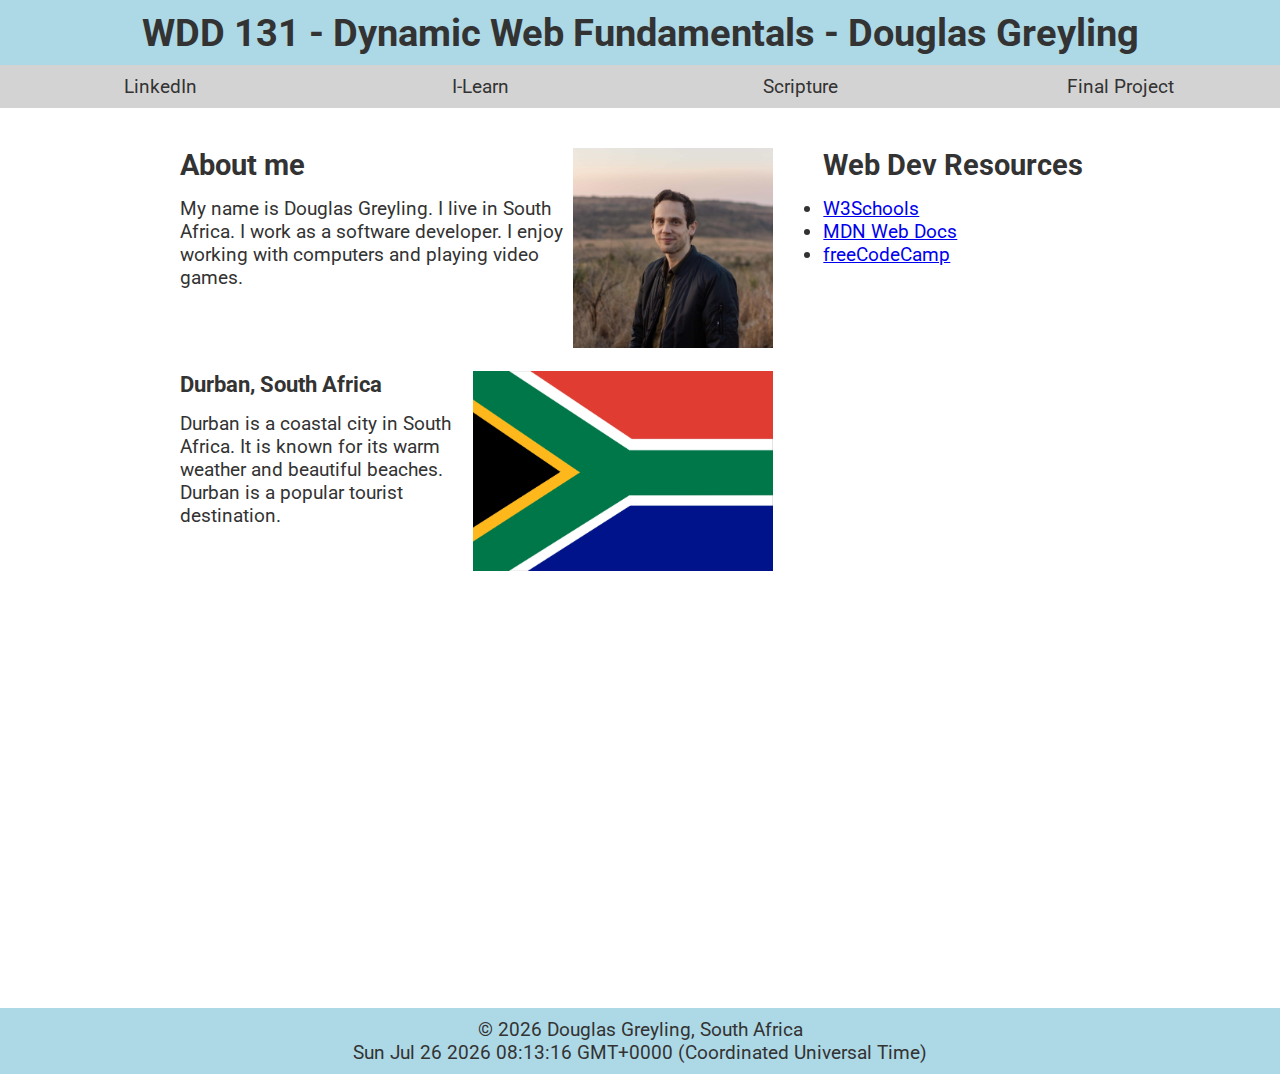
<file: index.html>
<!DOCTYPE html>
<html lang="en-US">
  <head>
    <meta charset="utf-8">
    <meta name="viewport" content="width=device-width, initial-scale=1.0">
    <title>WDD 131 - Dynamic Web Fundamentals - Douglas Greyling</title>
    <meta name="description" content="WDD 131 - Dynamic Web Fundamentals - Douglas Greyling">
    <meta name="author" content="Douglas Greyling">
    <link rel="stylesheet" href="styles/base.css">
    <link rel="preconnect" href="https://fonts.googleapis.com">
    <link rel="preconnect" href="https://fonts.gstatic.com" crossorigin>
    <link href="https://fonts.googleapis.com/css2?family=Roboto:ital,wght@0,100;0,300;0,400;0,500;0,700;0,900;1,100;1,300;1,400;1,500;1,700;1,900&display=swap" rel="stylesheet">
    <script src="scripts/getdates.js" defer></script>
  </head>
  <body>
    <header>
      <h1 class="main-heading">WDD 131 - Dynamic Web Fundamentals - Douglas Greyling</h1>
      <nav class="navigation">
        <a href="https://www.linkedin.com/in/douglas-greyling/">LinkedIn</a>
        <a href="https://byui.instructure.com/">I-Learn</a>
        <a href="https://www.churchofjesuschrist.org/study/scriptures/bofm/ether/12?lang=eng&id=p27#p27">Scripture</a>
        <a href="#">Final Project</a>
      </nav>
    </header>
    <div class="container">
      <main>
        <section class="card">
          <div class="bio">
            <div>
              <h2 class="heading">About me</h2>
              <p>
                My name is Douglas Greyling. I live in South Africa. I work as a software developer. I enjoy working with computers and playing video games.
              </p>
            </div>
            <img class="bio-image" src="images/douglas.jpeg" alt="Douglas Greyling">
          </div>

          <br>

          <div class="location">
            <div>
              <h3 class="heading">Durban, South Africa</h3>
              <p>
                Durban is a coastal city in South Africa. It is known for its warm weather and beautiful beaches. Durban is a popular tourist destination.
              </p>
            </div>
            <img class="location-image" src="images/flag.webp" alt="South African Flag">
          </div>
        </section>
        <section class="card">
          <h2 class="heading">Web Dev Resources</h2>

          <ul>
            <li>
              <a href="https://www.w3schools.com/">W3Schools</a>
            </li>
            <li>
              <a href="https://developer.mozilla.org/en-US/">MDN Web Docs</a>
            </li>
            <li>
              <a href="https://www.freecodecamp.org/">freeCodeCamp</a>
            </li>
          </ul>
        </section>
      </main>
    </div>
    <footer>
      <p>
        &copy; <span id="currentyear"></span> Douglas Greyling, South Africa
      </p>
      <p id="lastModified"></p>
    </footer>
  </body>
</html>
</file>
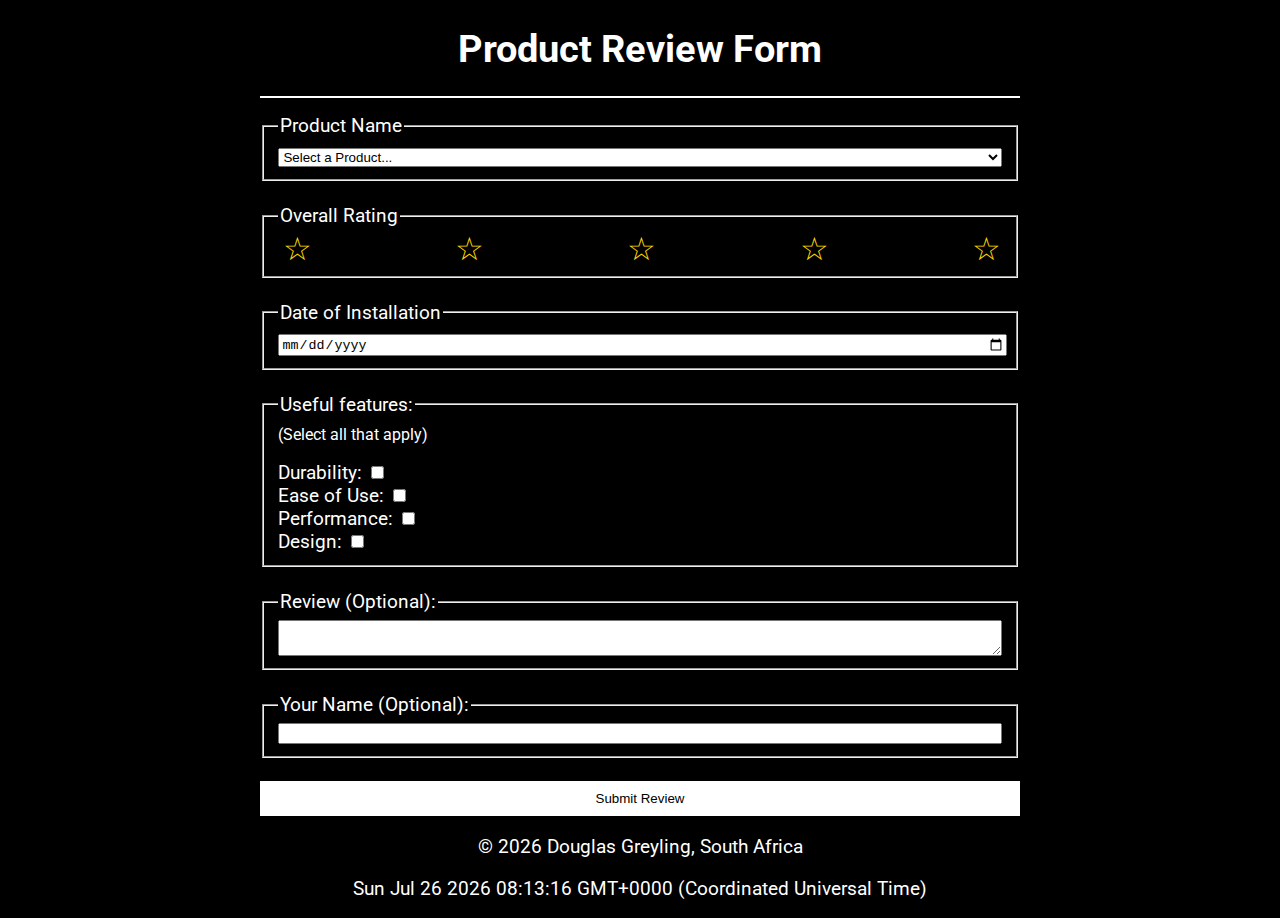
<file: form.html>
<!DOCTYPE html>
<html lang="en-US">
  <head>
    <meta charset="utf-8">
    <meta name="viewport" content="width=device-width, initial-scale=1.0">
    <title>WDD 131 - Product Review Form - Douglas Greyling</title>
    <meta name="description" content="WDD 131 - Product Review Form - Douglas Greyling">
    <meta name="author" content="Douglas Greyling">
    <link rel="stylesheet" href="styles/form.css">
    <link rel="preconnect" href="https://fonts.googleapis.com">
    <link rel="preconnect" href="https://fonts.gstatic.com" crossorigin>
    <link href="https://fonts.googleapis.com/css2?family=Roboto:ital,wght@0,100;0,300;0,400;0,500;0,700;0,900;1,100;1,300;1,400;1,500;1,700;1,900&display=swap" rel="stylesheet">
    <script src="scripts/getdates.js" defer></script>
    <script src="scripts/form.js" defer></script>
  </head>
  <body>
    <header>
      <h1 class="main-heading">Product Review Form</h1>
    </header>
    <div class="container">
      <main>
        <form id="form" method="get" action="review.html">
          <div class="field">
            <fieldset>
              <legend>Product Name</legend>
              <select id="product" name="product" required class="w-full">
                <option value="" selected disabled>Select a Product...</option>
              </select>
            </fieldset>
          </div>

          <br>

          <div class="field">
            <fieldset>
              <legend>Overall Rating</legend>
              <div class="stars">
                <input type="radio" id="fivestar" name="rating" value="5" required><label for="fivestar"></label>
                <input type="radio" id="fourstar" name="rating" value="4" required><label for="fourstar"></label>
                <input type="radio" id="threestar" name="rating" value="3" required><label for="threestar"></label>
                <input type="radio" id="twostar" name="rating" value="2" required><label for="twostar"></label>
                <input type="radio" id="onestar" name="rating" value="1" required><label for="onestar"></label>
              </div>
            </fieldset>
          </div>

          <br>

          <div class="field">
            <fieldset>
              <legend>Date of Installation</legend>
              <input type="date" id="install-date" name="install-date" required class="w-full">
            </fieldset>
          </div>

          <br>

          <div class="field">
            <fieldset class="flex flex-col">
              <legend>Useful features:</legend>
              <span class="mb-1"><small>(Select all that apply)</small></span>

              <div>
                <label for="durability">Durability:</label>
                <input type="checkbox" id="durability" name="rating" value="Durability">
              </div>

              <div>
                <label for="ease-of-use">Ease of Use:</label>
                <input type="checkbox" id="ease-of-use" name="rating" value="Ease of Use">
              </div>

              <div>
                <label for="performance">Performance:</label>
                <input type="checkbox" id="performance" name="rating" value="Performance">
              </div>

              <div>
                <label for="design">Design:</label>
                <input type="checkbox" id="design" name="rating" value="Design">
              </div>
            </fieldset>
          </div>

          <br>

          <div class="field">
            <fieldset class="flex flex-col">
              <legend>Review (Optional):</legend>
              <textarea id="review" name="review"></textarea>
            </fieldset>
          </div>

          <br>

          <div class="field">
            <fieldset class="flex flex-col">
              <legend>Your Name (Optional):</legend>
              <input type="text" id="name" name="name">
            </fieldset>
          </div>

          <br>

          <button type="submit" class="button">Submit Review</button>
        </form>
      </main>
    </div>
    <footer>
      <p>
        &copy; <span id="currentyear"></span> Douglas Greyling, South Africa
      </p>
      <p id="lastModified"></p>
    </footer>
  </body>
</html>
</file>
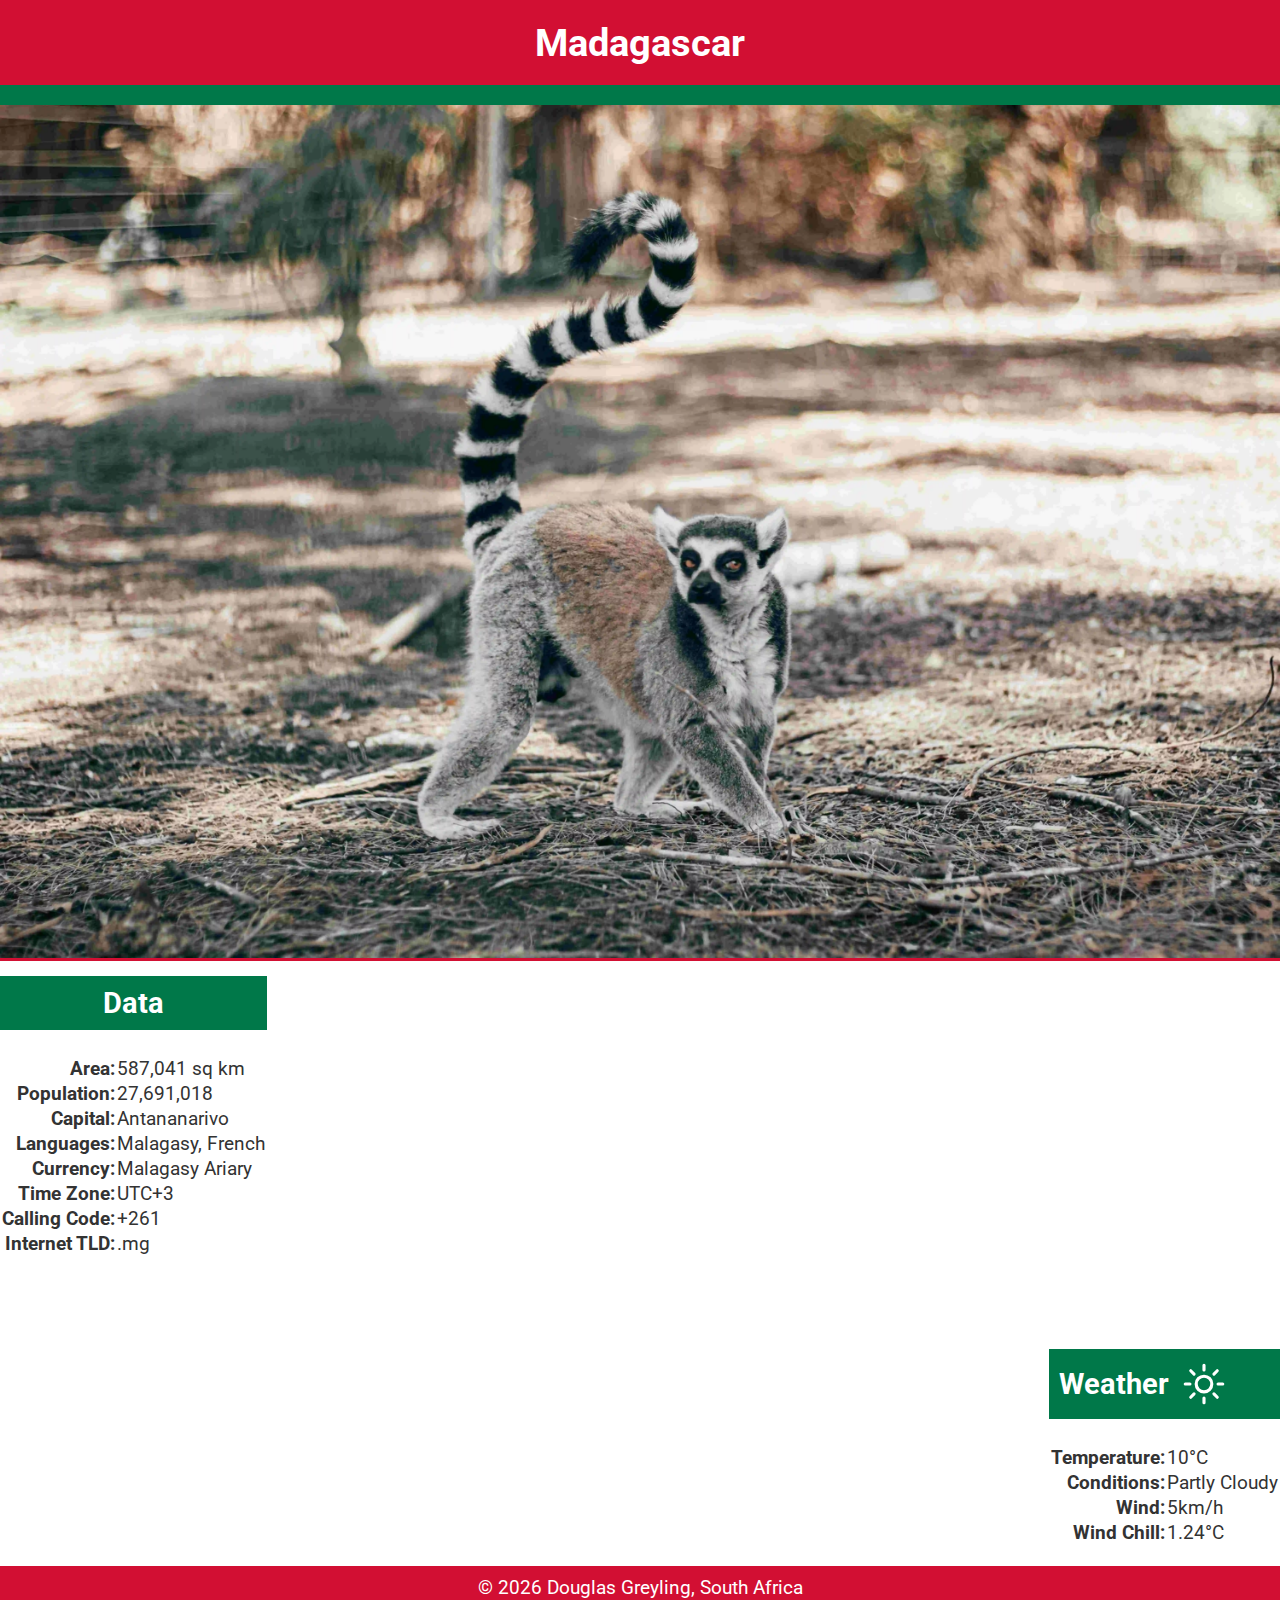
<file: place.html>
<!DOCTYPE html>
<html lang="en-US">
  <head>
    <meta charset="utf-8">
    <meta name="viewport" content="width=device-width, initial-scale=1.0">
    <title>Madagascar</title>
    <meta name="description" content="About Madagascar.">
    <meta name="author" content="Douglas Greyling">
    <link rel="preconnect" href="https://fonts.googleapis.com">
    <link rel="preconnect" href="https://fonts.gstatic.com" crossorigin>
    <link href="https://fonts.googleapis.com/css2?family=Roboto:ital,wght@0,100;0,300;0,400;0,500;0,700;0,900;1,100;1,300;1,400;1,500;1,700;1,900&display=swap" rel="stylesheet">
    <link rel="stylesheet" href="styles/place.css">
    <script src="scripts/place.js" defer></script>
    <script src="scripts/getdates.js" defer></script>
  </head>
  <body>
    <header>
      <h1 id="heading">Madagascar</h1>
    </header>
    <div class="container">
      <main>
        <picture>
          <source srcset="images/mobile-lemur.webp" media="(max-width: 767px)">
          <source srcset="images/desktop-lemur.webp" media="(min-width: 768px)">

          <img id="image" src="images/hero-small.webp" alt="Lemur">
        </picture>

        <div id="data">
          <section>
            <h2>Data</h2>

            <table>
              <tr>
                <th>Area:</th>
                <td>587,041 sq km</td>
              </tr>
              <tr>
                <th>Population:</th>
                <td>27,691,018</td>
              </tr>
              <tr>
                <th>Capital:</th>
                <td>Antananarivo</td>
              </tr>
              <tr>
                <th>Languages:</th>
                <td>Malagasy, French</td>
              </tr>
              <tr>
                <th>Currency:</th>
                <td>Malagasy Ariary</td>
              </tr>
              <tr>
                <th>Time Zone:</th>
                <td>UTC+3</td>
              </tr>
              <tr>
                <th>Calling Code:</th>
                <td>+261</td>
              </tr>
              <tr>
                <th>Internet TLD:</th>
                <td>.mg</td>
              </tr>
            </table>
          </section>
          <section>
            <h2 id="weather">Weather</h2>

            <table>
              <tr>
                <th>Temperature:</th>
                <td id="temperature">10</td>
              </tr>
              <tr>
                <th>Conditions:</th>
                <td>Partly Cloudy</td>
              </tr>
              <tr>
                <th>Wind:</th>
                <td id="wind">5</td>
              </tr>
              <tr>
                <th>Wind Chill:</th>
                <td id="windChill"></td>
              </tr>
            </table>
          </section>
        </div>
      </main>
    </div>
    <footer>
      <p>
        &copy; <span id="currentyear"></span> Douglas Greyling, South Africa
      </p>
      <p id="lastModified"></p>
    </footer>
  </body>
</html>
</file>
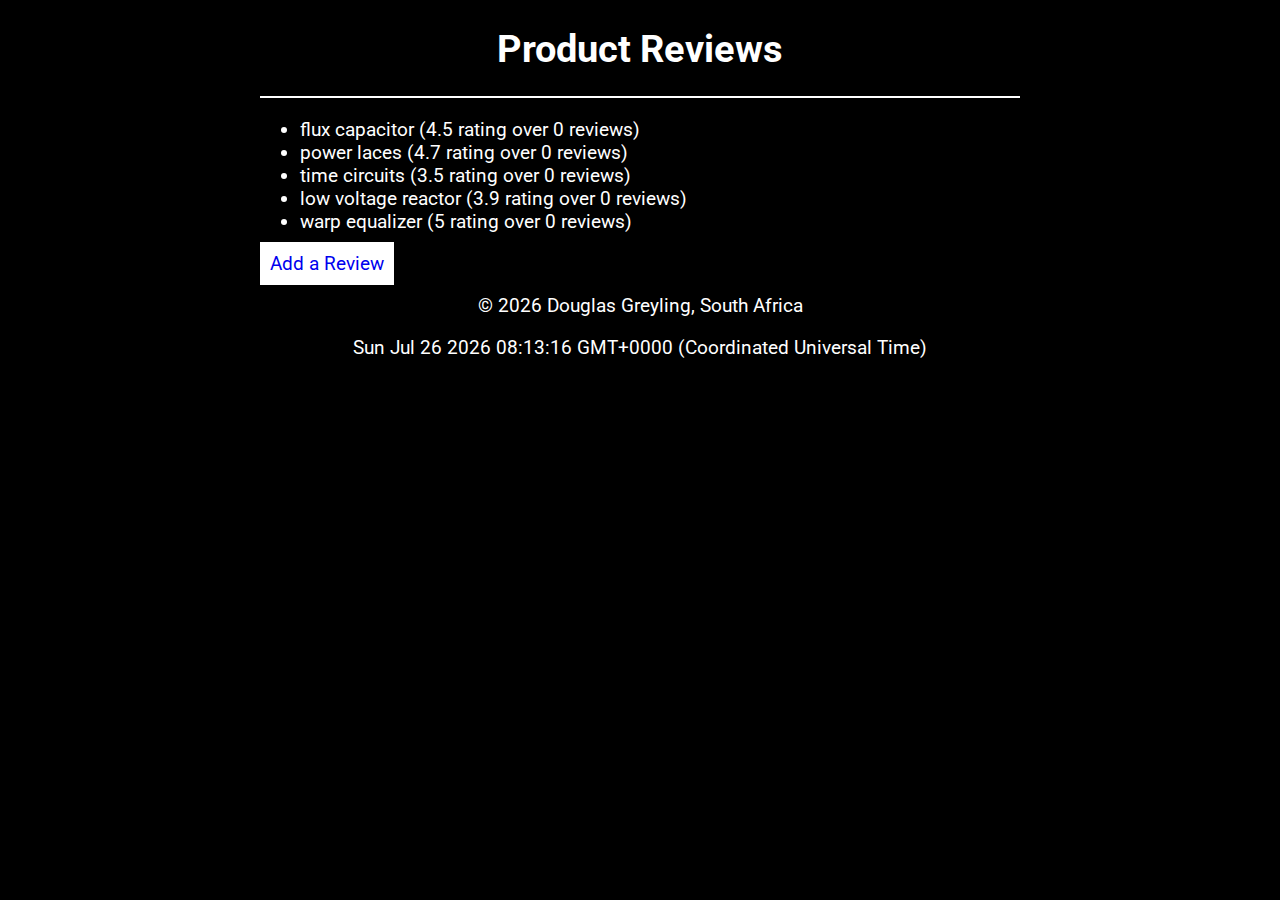
<file: review.html>
<!DOCTYPE html>
<html lang="en-US">
  <head>
    <meta charset="utf-8">
    <meta name="viewport" content="width=device-width, initial-scale=1.0">
    <title>WDD 131 - Product Reviews - Douglas Greyling</title>
    <meta name="description" content="WDD 131 - Product Reviews - Douglas Greyling">
    <meta name="author" content="Douglas Greyling">
    <link rel="stylesheet" href="styles/form.css">
    <link rel="preconnect" href="https://fonts.googleapis.com">
    <link rel="preconnect" href="https://fonts.gstatic.com" crossorigin>
    <link href="https://fonts.googleapis.com/css2?family=Roboto:ital,wght@0,100;0,300;0,400;0,500;0,700;0,900;1,100;1,300;1,400;1,500;1,700;1,900&display=swap" rel="stylesheet">
    <script src="scripts/getdates.js" defer></script>
    <script src="scripts/review.js" defer></script>
  </head>
  <body>
    <header>
      <h1 class="main-heading">Product Reviews</h1>
    </header>
    <div class="container">
      <main>
        <ul id="products"></ul>
        <a href="form.html" class="button no-decoration">Add a Review</a>
      </main>
    </div>
    <footer>
      <p>
        &copy; <span id="currentyear"></span> Douglas Greyling, South Africa
      </p>
      <p id="lastModified"></p>
    </footer>
  </body>
</html>
</file>
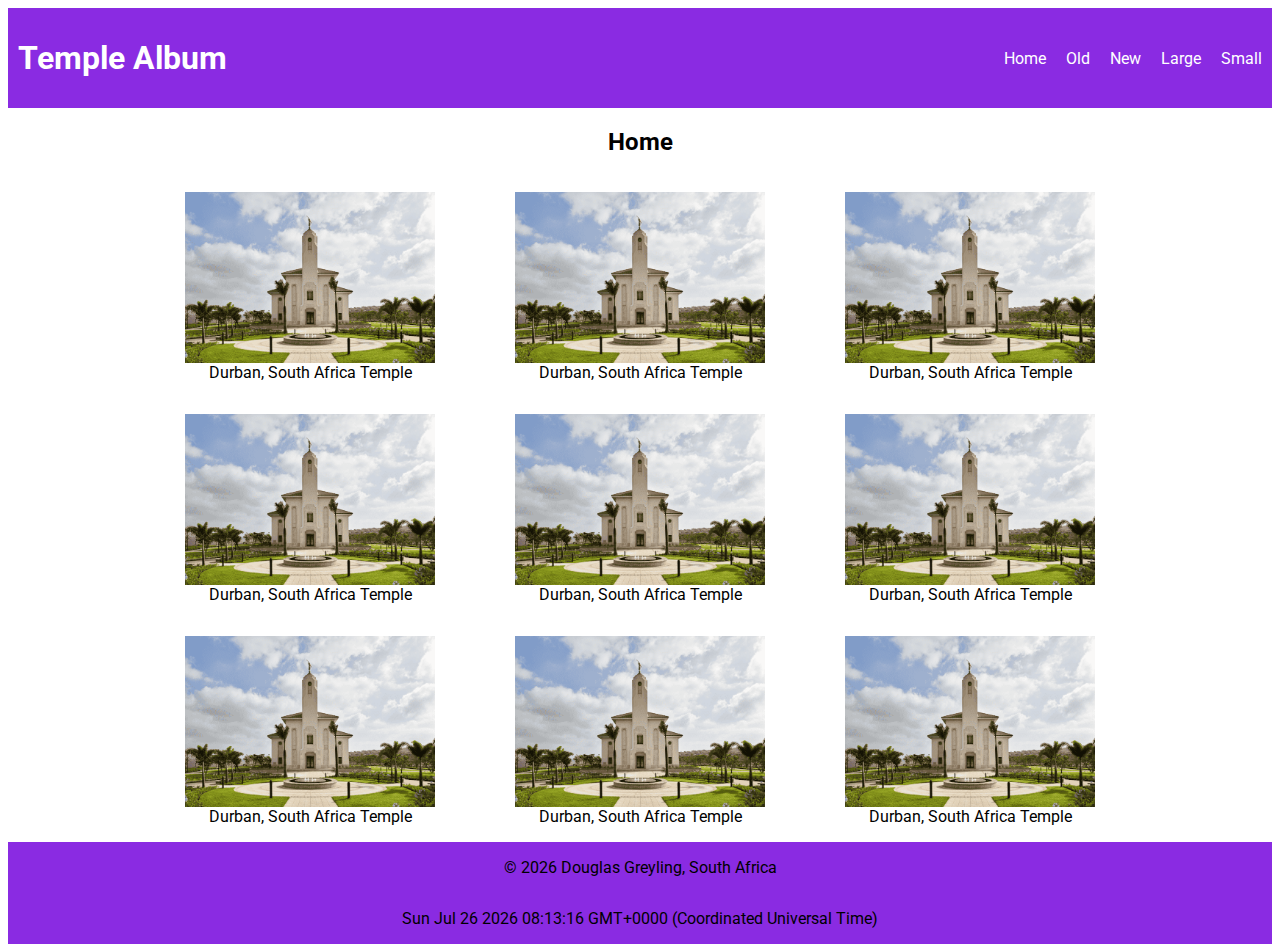
<file: temples.html>
<!DOCTYPE html>
<html lang="en-US">
  <head>
    <meta charset="utf-8">
    <meta name="viewport" content="width=device-width, initial-scale=1.0">
    <title>Temple Album</title>
    <meta name="description" content="Album of LDS temples.">
    <meta name="author" content="Douglas Greyling">
    <link rel="preconnect" href="https://fonts.googleapis.com">
    <link rel="preconnect" href="https://fonts.gstatic.com" crossorigin>
    <link href="https://fonts.googleapis.com/css2?family=Roboto:ital,wght@0,100;0,300;0,400;0,500;0,700;0,900;1,100;1,300;1,400;1,500;1,700;1,900&display=swap" rel="stylesheet">
    <link rel="stylesheet" href="styles/temples.css">
    <link rel="stylesheet" href="styles/temples-large.css">
    <script src="scripts/getdates.js" defer></script>
    <script src="scripts/temples.js" defer></script>
  </head>
  <body>
    <header>
      <h1 id="heading">Temple Album</h1>
      <nav>
        <button id="hamburger">&#9776;</button>
        <div class="menu">
          <a href="/temples.html">Home</a>
          <a href="#">Old</a>
          <a href="#">New</a>
          <a href="#">Large</a>
          <a href="#">Small</a>
        </div>
      </nav>
    </header>
    <div class="container">
      <main>
        <h2>Home</h2>
        <div class="temples">
          <figure>
            <img src="images/temple.png" alt="Durban, South Africa Temple">
            <figcaption>Durban, South Africa Temple</figcaption>
          </figure>
          <figure>
            <img src="images/temple.png" alt="Durban, South Africa Temple">
            <figcaption>Durban, South Africa Temple</figcaption>
          </figure>
          <figure>
            <img src="images/temple.png" alt="Durban, South Africa Temple">
            <figcaption>Durban, South Africa Temple</figcaption>
          </figure>
          <figure>
            <img src="images/temple.png" alt="Durban, South Africa Temple">
            <figcaption>Durban, South Africa Temple</figcaption>
          </figure>
          <figure>
            <img src="images/temple.png" alt="Durban, South Africa Temple">
            <figcaption>Durban, South Africa Temple</figcaption>
          </figure>
          <figure>
            <img src="images/temple.png" alt="Durban, South Africa Temple">
            <figcaption>Durban, South Africa Temple</figcaption>
          </figure>
          <figure>
            <img src="images/temple.png" alt="Durban, South Africa Temple">
            <figcaption>Durban, South Africa Temple</figcaption>
          </figure>
          <figure>
            <img src="images/temple.png" alt="Durban, South Africa Temple">
            <figcaption>Durban, South Africa Temple</figcaption>
          </figure>
          <figure>
            <img src="images/temple.png" alt="Durban, South Africa Temple">
            <figcaption>Durban, South Africa Temple</figcaption>
          </figure>
        </div>
      </main>
    </div>
    <footer>
      <p>
        &copy; <span id="currentyear"></span> Douglas Greyling, South Africa
      </p>
      <p id="lastModified"></p>
    </footer>
  </body>
</html>
</file>
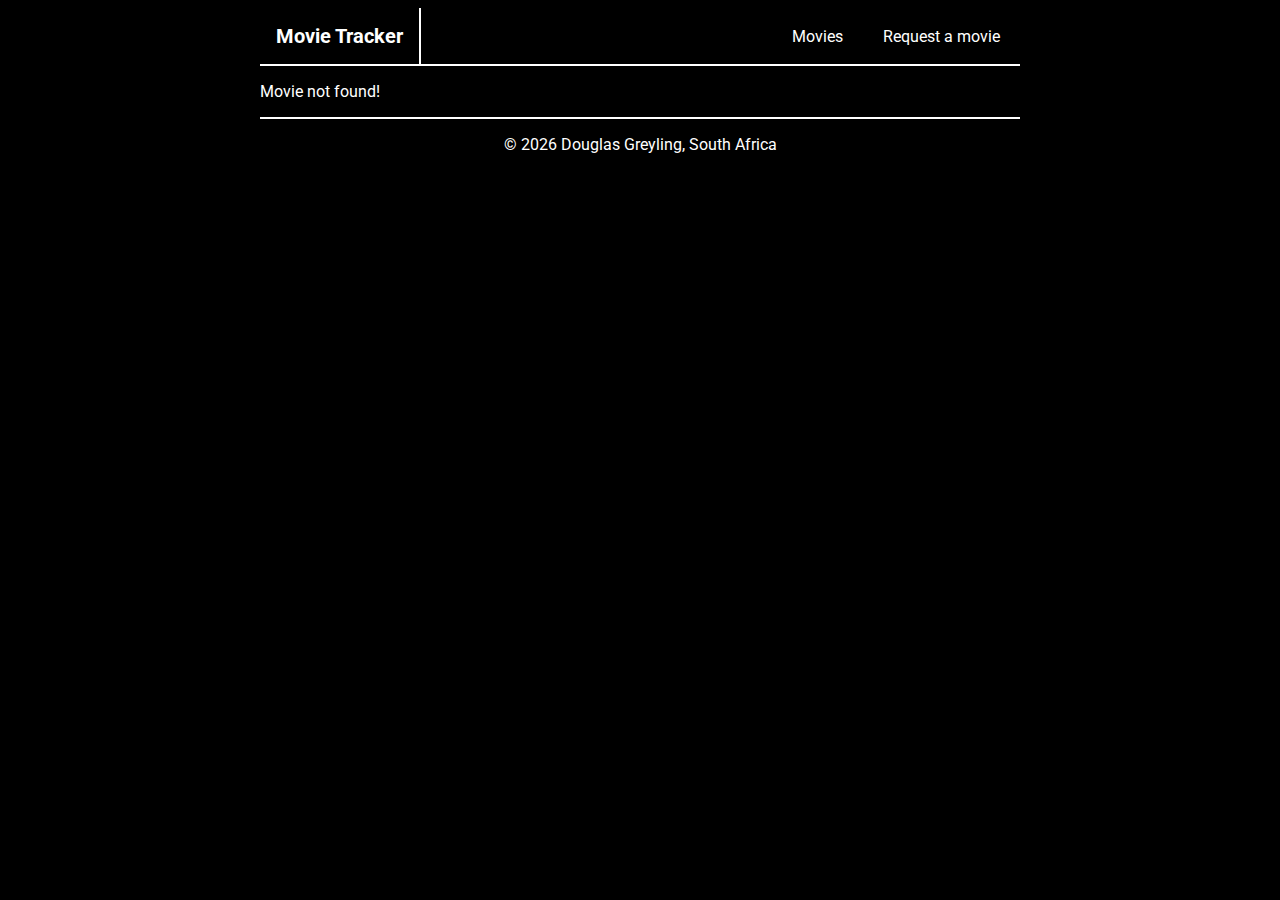
<file: project/movie.html>
<!DOCTYPE html>
<html lang="en-US">
  <head>
    <meta charset="utf-8">
    <meta name="viewport" content="width=device-width, initial-scale=1.0">
    <title>WDD 131 - MovieTracker - Douglas Greyling</title>
    <meta name="description" content="WDD 131 - MovieTracker - Douglas Greyling">
    <meta name="author" content="Douglas Greyling">
    <link rel="stylesheet" href="styles/base.css">
    <link rel="preconnect" href="https://fonts.googleapis.com">
    <link rel="preconnect" href="https://fonts.gstatic.com" crossorigin>
    <link href="https://fonts.googleapis.com/css2?family=Roboto:ital,wght@0,100;0,300;0,400;0,500;0,700;0,900;1,100;1,300;1,400;1,500;1,700;1,900&display=swap" rel="stylesheet">

    <script src="scripts/movie.js" defer></script>
    <script src="../scripts/getdates.js" defer></script>
  </head>
  <body>
    <header class="flex items-center border-bottom">
      <div class="flex mr-auto border-right p-1">
        <h1 class="m-0">Movie Tracker</h1>
      </div>

      <nav class="flex">
        <a class="no-decoration text-white hover-bg-secondary parrallelogram" href="./index.html">Movies</a>
        <a class="no-decoration text-white hover-bg-secondary parrallelogram" href="./request.html">Request a movie</a>
      </nav>
    </header>
    <div>
      <main>
        <section id="movie">
        </section>
      </main>
    </div>
    <footer class="border-top">
      <p>
        &copy; <span id="currentyear"></span> Douglas Greyling, South Africa
      </p>
    </footer>
  </body>
</html>
</file>
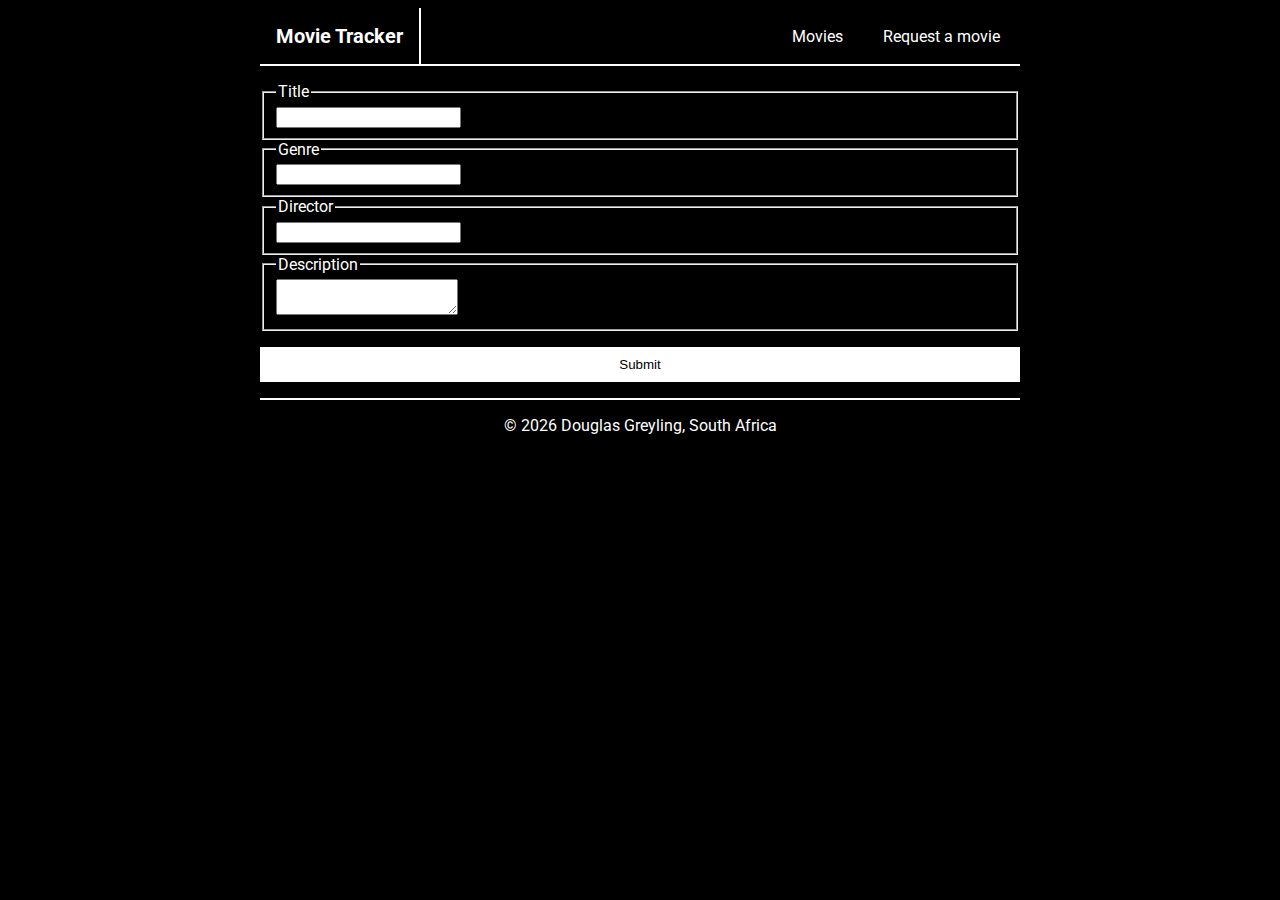
<file: project/request.html>
<!DOCTYPE html>
<html lang="en-US">
  <head>
    <meta charset="utf-8">
    <meta name="viewport" content="width=device-width, initial-scale=1.0">
    <title>WDD 131 - MovieTracker - Douglas Greyling</title>
    <meta name="description" content="WDD 131 - MovieTracker - Douglas Greyling">
    <meta name="author" content="Douglas Greyling">
    <link rel="stylesheet" href="styles/base.css">
    <link rel="preconnect" href="https://fonts.googleapis.com">
    <link rel="preconnect" href="https://fonts.gstatic.com" crossorigin>
    <link href="https://fonts.googleapis.com/css2?family=Roboto:ital,wght@0,100;0,300;0,400;0,500;0,700;0,900;1,100;1,300;1,400;1,500;1,700;1,900&display=swap" rel="stylesheet">

    <script src="scripts/base.js" defer></script>
    <script src="../scripts/getdates.js" defer></script>
  </head>
  <body>
    <header class="flex items-center border-bottom">
      <div class="flex mr-auto border-right p-1">
        <h1 class="m-0">Movie Tracker</h1>
      </div>

      <nav class="flex">
        <a class="no-decoration text-white hover-bg-secondary parrallelogram" href="./index.html">Movies</a>
        <a class="no-decoration text-white hover-bg-secondary parrallelogram" href="./request.html">Request a movie</a>
      </nav>
    </header>
    <div>
      <main>
        <section id="request">
          <form id="requestform" class="flex flex-column" method="get" action="./index.html">
            <fieldset>
              <legend>Title</legend>
              <input type="text" id="title" name="title" required>
            </fieldset>

            <fieldset>
              <legend>Genre</legend>
              <input type="text" id="genre" name="genre" required>
            </fieldset>

            <fieldset>
              <legend>Director</legend>
              <input type="text" id="director" name="director" required>
            </fieldset>

            <fieldset>
              <legend>Description</legend>
              <textarea id="description" name="description" required></textarea>
            </fieldset>

            <button type="submit">Submit</button>
          </form>
        </section>
      </main>
    </div>
    <footer class="border-top">
      <p>
        &copy; <span id="currentyear"></span> Douglas Greyling, South Africa
      </p>
    </footer>
  </body>
</html>
</file>
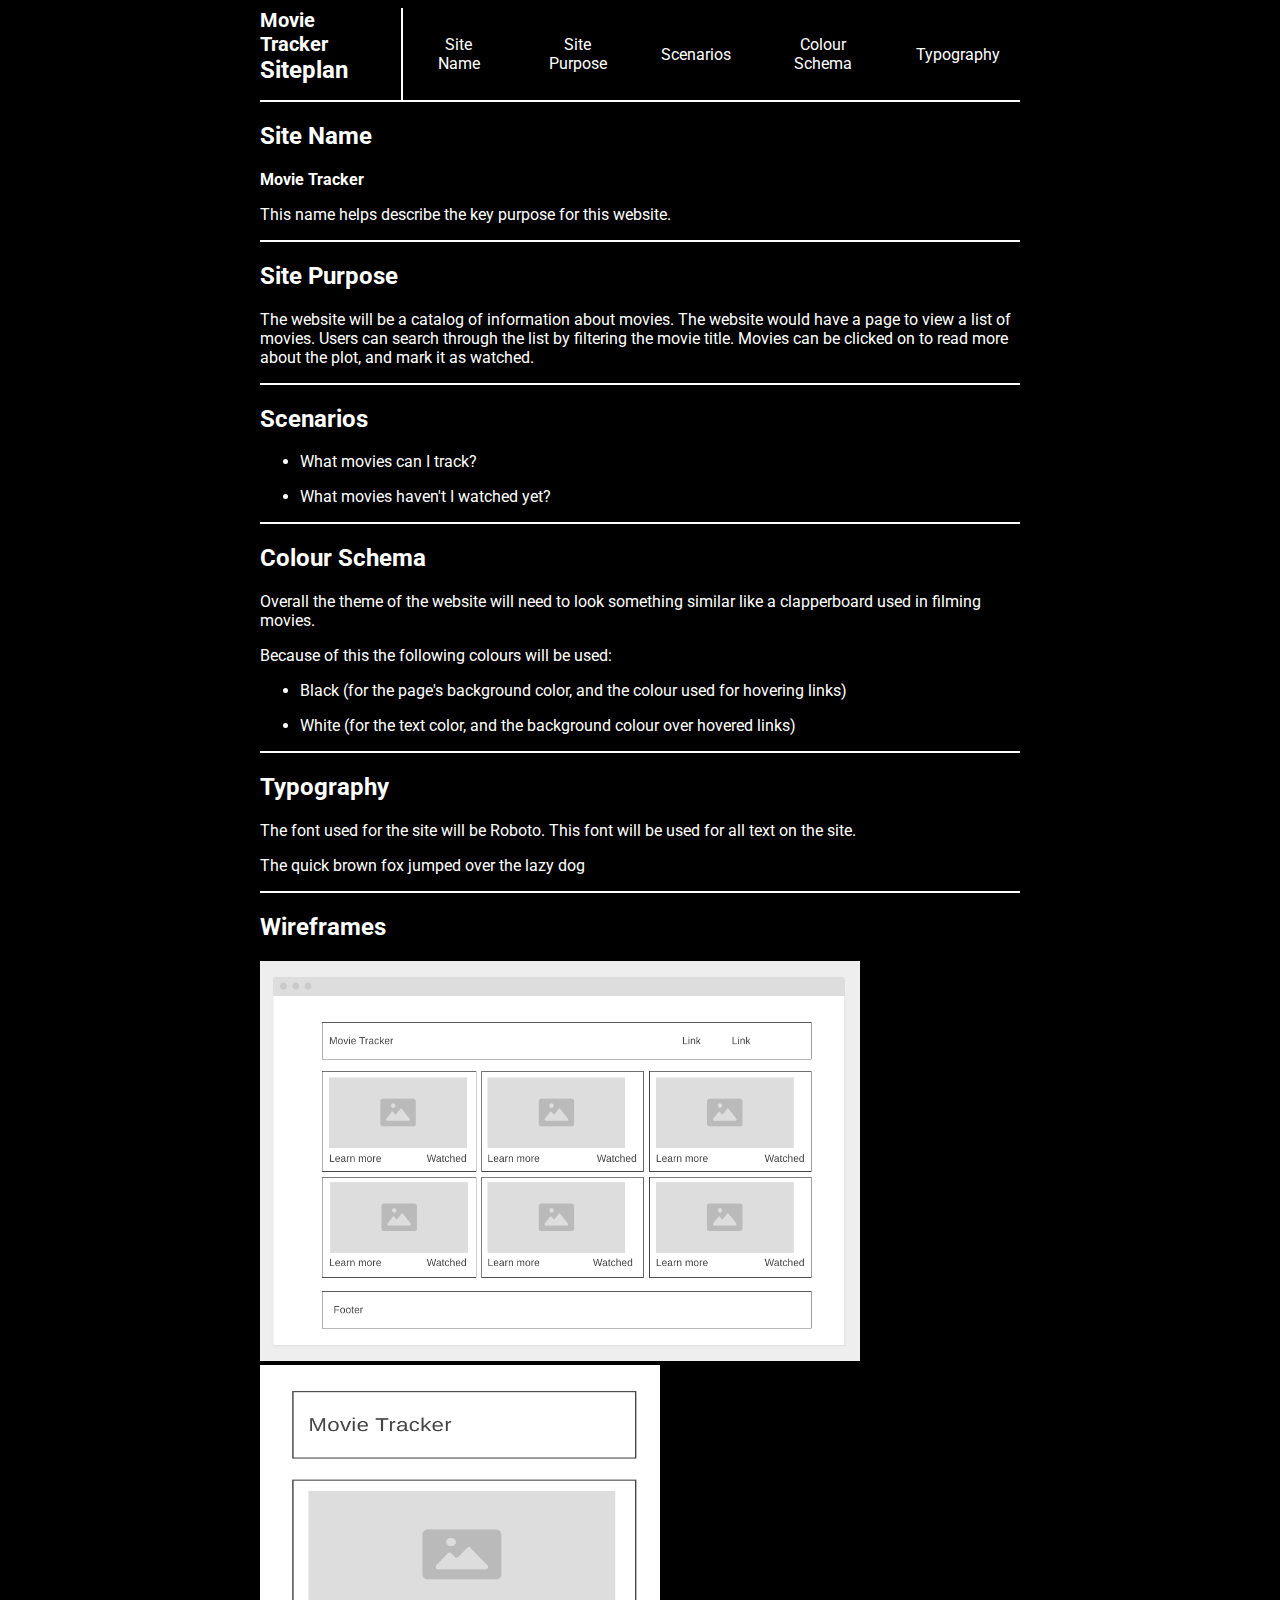
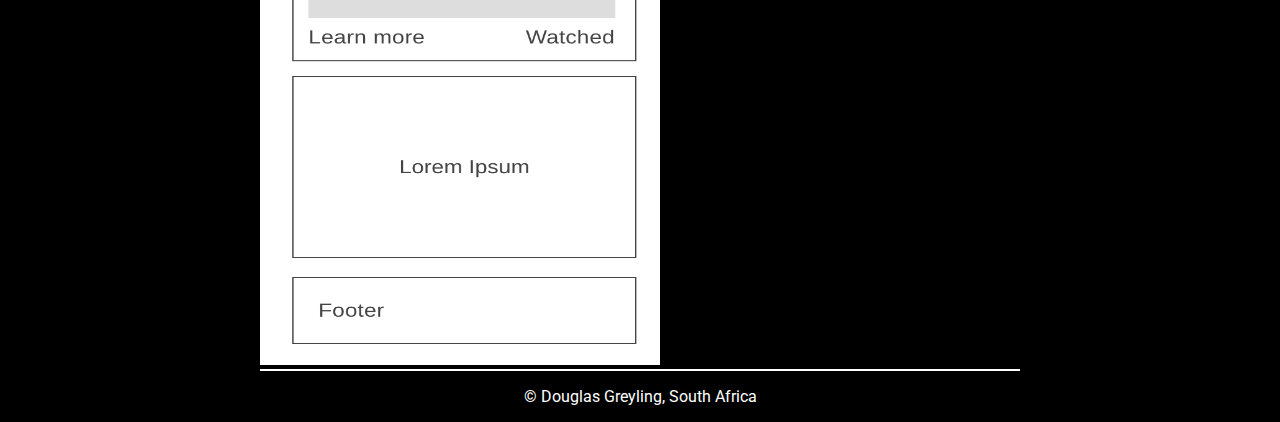
<file: project/siteplan.html>
<!DOCTYPE html>
<html lang="en-US">
  <head>
    <meta charset="utf-8">
    <meta name="viewport" content="width=device-width, initial-scale=1.0">
    <title>WDD 131 - Siteplan - Douglas Greyling</title>
    <meta name="description" content="WDD 131 - Siteplan - Douglas Greyling">
    <meta name="author" content="Douglas Greyling">
    <link rel="stylesheet" href="styles/siteplan.css">
    <link rel="preconnect" href="https://fonts.googleapis.com">
    <link rel="preconnect" href="https://fonts.gstatic.com" crossorigin>
    <link href="https://fonts.googleapis.com/css2?family=Roboto:ital,wght@0,100;0,300;0,400;0,500;0,700;0,900;1,100;1,300;1,400;1,500;1,700;1,900&display=swap" rel="stylesheet">
  </head>
  <body>
    <header class="flex items-center border-bottom">
      <div class="flex flex-col mr-auto pb-1 border-right pr-1">
        <h1 class="m-0">Movie Tracker</h1>
        <h2 class="m-0">Siteplan</h2>
      </div>

      <nav class="flex">
        <a class="no-decoration text-white hover-bg-secondary parrallelogram" href="#sitename">Site Name</a>
        <a class="no-decoration text-white hover-bg-secondary parrallelogram" href="#sitepurpose">Site Purpose</a>
        <a class="no-decoration text-white hover-bg-secondary parrallelogram" href="#scenarios">Scenarios</a>
        <a class="no-decoration text-white hover-bg-secondary parrallelogram" href="#colourschema">Colour Schema</a>
        <a class="no-decoration text-white hover-bg-secondary parrallelogram" href="#typography">Typography</a>
      </nav>
    </header>
    <div>
      <main>
        <section id="sitename" class="border-bottom">
          <h2>Site Name</h2>
          <p><strong>Movie Tracker</strong></p>
          <p>
            This name helps describe the key purpose for this website.
          </p>
        </section>
        <section id="sitepurpose" class="border-bottom">
          <h2>Site Purpose</h2>
          <p>
            The website will be a catalog of information about movies. The website would have a page to view a list of movies. Users can search through the list by filtering the movie title. Movies can be clicked on to read more about the plot, and mark it as watched.
          </p>
        </section>
        <section id="scenarios" class="border-bottom">
          <h2>Scenarios</h2>

          <ul>
            <li>
              <p>
                What movies can I track?
              </p>
            </li>
            <li>
              <p>
                What movies haven't I watched yet?
              </p>
            </li>
          </ul>
        </section>
        <section id="colourschema" class="border-bottom">
          <h2>Colour Schema</h2>

          <p>Overall the theme of the website will need to look something similar like a clapperboard used in filming movies.</p>
          <p>Because of this the following colours will be used:</p>

          <ul>
            <li>
              <p>
                Black (for the page's background color, and the colour used for hovering links)
              </p>
            </li>
            <li>
              <p>
                White (for the text color, and the background colour over hovered links)
              </p>
            </li>
          </ul>
        </section>
        <section id="typography" class="border-bottom">
          <h2>Typography</h2>

          <p>The font used for the site will be Roboto. This font will be used for all text on the site.</p>
          <p>The quick brown fox jumped over the lazy dog</p>
        </section>
        <section id="wireframe" class="border-bottom">
          <h2>Wireframes</h2>

          <img src="images/desktop.png" alt="Wireframe of the desktop website" width="600" height="400">
          <img src="images/mobile.png" alt="Wireframe of the mobile website" width="400" height="600">
        </section>
      </main>
    </div>
    <footer>
      <p>
        &copy; <span id="currentyear"></span> Douglas Greyling, South Africa
      </p>
    </footer>
  </body>
</html>
</file>
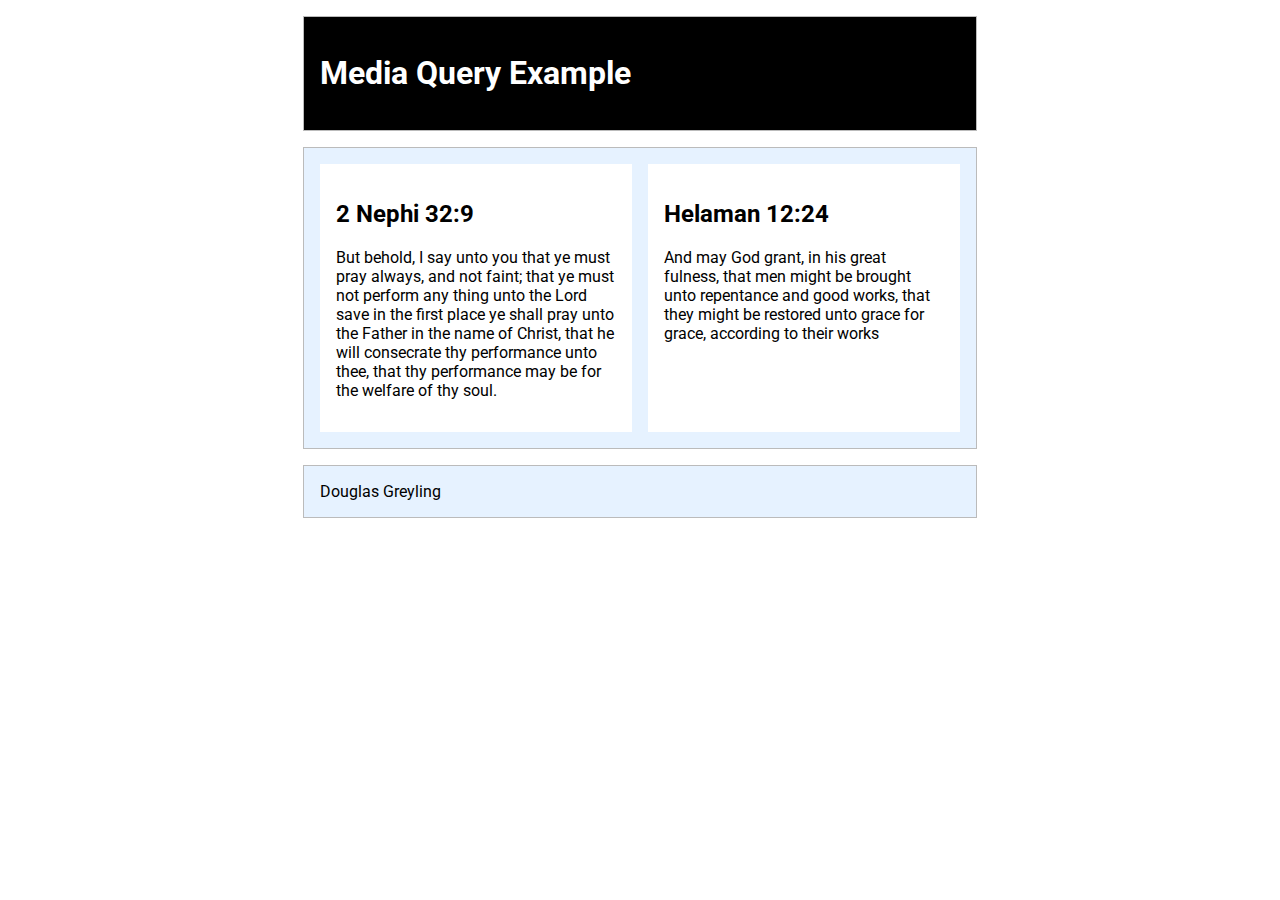
<file: week02/media-query.html>
<!DOCTYPE html>
<html lang="en-US">
  <head>
    <meta charset="utf-8">
    <meta name="viewport" content="width=device-width, initial-scale=1.0">
    <title>WDD 131 - Media Query Example</title>
    <meta name="description" content="Media query learning activity example page.">
    <meta name="author" content="Douglas Greyling">
    <link rel="preconnect" href="https://fonts.googleapis.com">
    <link rel="preconnect" href="https://fonts.gstatic.com" crossorigin>
    <link href="https://fonts.googleapis.com/css2?family=Roboto:ital,wght@0,100;0,300;0,400;0,500;0,700;0,900;1,100;1,300;1,400;1,500;1,700;1,900&display=swap" rel="stylesheet">
    <link rel="stylesheet" href="styles/media-query.css">
    <link rel="stylesheet" href="styles/media-query-large.css">
  </head>
  <body>
    <header>
      <h1>Media Query Example</h1>
    </header>
    <div>
      <main>
        <section>
          <h2>2 Nephi 32:9</h2>
          <p>But behold, I say unto you that ye must pray always, and not faint; that ye must not perform any thing unto the Lord save in the first place ye shall pray unto the Father in the name of Christ, that he will consecrate thy performance unto thee, that thy performance may be for the welfare of thy soul.</p>
        </section>
        <section>
          <h2>Helaman 12:24</h2>
          <p>And may God grant, in his great fulness, that men might be brought unto repentance and good works, that they might be restored unto grace for grace, according to their works</p>
        </section>
      </main>
    </div>
    <footer>
      Douglas Greyling
    </footer>
  </body>
</html>
</file>
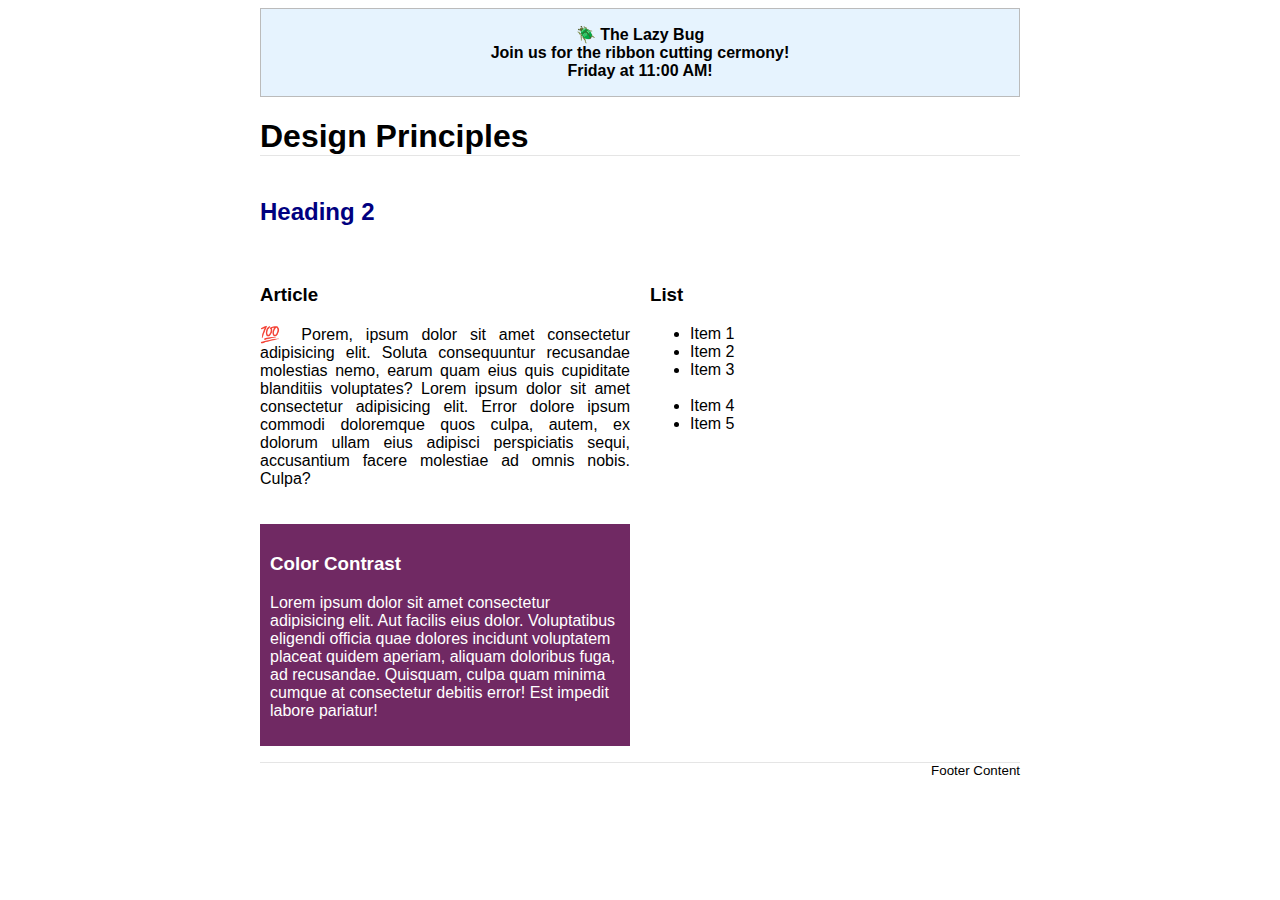
<file: week03/design.html>
<!DOCTYPE html>
<html lang="en-US">
  <head>
    <meta charset="utf-8">
    <meta name="viewport" content="width=device-width, initial-scale=1.0">
    <title>WDD 131 - Design Example</title>
    <meta name="description" content="Design example page.">
    <meta name="author" content="Douglas Greyling">
    <link rel="stylesheet" href="./styles/design.css">
  </head>
  <body>
    <header>
      <div class="banner">🪲 The Lazy Bug<br>Join us for the ribbon cutting cermony!<br>Friday at 11:00 AM!</div>
      <h1>Design Principles</h1>
  </header>
    <main>
      <h2>Heading 2</h2>
      <section>
        <h3>Article</h3>
        <article>
          <p>💯 Porem, ipsum dolor sit amet consectetur adipisicing elit. Soluta consequuntur recusandae molestias nemo, earum quam eius quis cupiditate blanditiis voluptates? Lorem ipsum dolor sit amet consectetur adipisicing elit. Error dolore ipsum commodi doloremque quos culpa, autem, ex dolorum ullam eius adipisci perspiciatis sequi, accusantium facere molestiae ad omnis nobis. Culpa?</p>
        </article>
      </section>
      <section>
        <h3>List</h3>
        <ul>
          <li>Item 1</li>
          <li>Item 2</li>
          <li>Item 3<br><br></li>
          <li>Item 4</li>
          <li>Item 5</li>
        </ul>
      </section>
      <div class="callout">
        <h3>Color Contrast</h3>
        <p>Lorem ipsum dolor sit amet consectetur adipisicing elit. Aut facilis eius dolor. Voluptatibus eligendi officia quae dolores incidunt voluptatem placeat quidem aperiam, aliquam doloribus fuga, ad recusandae. Quisquam, culpa quam minima cumque at consectetur debitis error! Est impedit labore pariatur!</p>
      </div>
    </main>
    <footer>
      Footer Content
    </footer>
  </body>
</html>
</file>
<file: styles/base.css>
* {
  margin: 0;
  padding: 0;
  box-sizing: border-box;
}

body {
  font-family: Roboto;
  font-size: 1.2rem;
  color: #333;
  background: #fff;
}

main {
  padding: 20px;
  max-width: 1000px;
  height: 100vh;
  display: grid;
  grid-template-columns: 2fr 1fr;
  gap: 10px;
}

footer {
  background-color: lightblue;
  padding: 10px 0px 10px 0px;
  text-align: center;
}

.container {
  display: flex;
  justify-content: center;
}

.main-heading {
  display: flex;
  justify-content: center;
  background-color: lightblue;
  padding: 10px 0px 10px 0px;
}

.navigation {
  display: flex;
  justify-content: space-around;
  background-color: lightgray;
}

.navigation a {
  text-decoration: none;
  color: #333;
  width: 100%;
  padding: 10px 0px 10px 0px;
  text-align: center;
}

.navigation a:hover {
  background-color: lightblue;
}

.heading {
  padding-bottom: 15px;
}

.bio {
  display: flex;
}

.bio-image {
  height: 200px;
  width: 200px;
}

.location {
  display: flex;
}

.location-image {
  height: 200px;
  width: 300px;
}

.card {
  padding: 20px;
}
</file>
<file: styles/form.css>
body {
  font-family: Roboto;
  font-size: 1.2rem;
  color: white;
  background: black;
}

header,
main,
footer {
	max-width: 760px;
	margin: 0 auto;
}

header {
  text-align: center;
  border-bottom: 2px solid white;
  margin-bottom: 1rem;
}

.field {
  display: flex;
  flex-direction: column;
}

.field > label {
  margin-bottom: 0.5rem;
}

.w-full {
  width: 100%;
}

input[type="radio"] {
	display: none;
	position: relative;
	caret-color: rgba(0, 0, 0, 0);
}

.stars {
	display: flex;
	flex-direction: row-reverse;
	justify-content: space-between;
}

.stars > label {
	color: gold;
	width: 30px;
	height: 30px;
	font-size: 2rem;
	margin-left: 5px;
	display: flex;
	align-items: center;
	caret-color: rgba(0, 0, 0, 0);
}

.stars > label:hover {
	color: gold;
}

.stars > label::before {
	content: "\2606";
}

.stars input:checked ~ label::before {
	content: "\2605";
}

.flex {
  display: flex;
}

.flex-col {
  flex-direction: column;
}

.mb-1 {
  margin-bottom: 1rem;
}

footer {
  text-align: center;
}

.button {
  padding: 0.5rem;
  width: 100%;
  background: white;
  border: 2px solid white;
  cursor: pointer;
}

.button:hover {
  background: black;
  color: white;
}

.no-decoration {
  text-decoration: none;
}
</file>
<file: styles/place.css>
/* variable for green */
:root {
  --green: #007849;
  --red: #D20F33;
}

* {
  margin: 0;
  padding: 0;
  box-sizing: border-box;
}

body {
  font-family: Roboto;
  font-size: 1.2rem;
  color: #333;
  background: #fff;
}

#heading {
  background-color: var(--red);
  padding: 20px 10px;
  color: white;
  text-align: center;
  border-bottom: 20px solid var(--green);
}

#image {
  width: 100%;
  border-bottom: 3px solid var(--red);
}

h2 {
  text-align: center;
  margin-bottom: 25px;
  margin-top: 10px;
}

th {
  text-align: right;
}

table {
  width: 100%;
}

svg {
  max-width: 50px;
}

#weathericon {
  display: flex;
  justify-content: center;
  margin-bottom: 25px;
}

section {
  padding-bottom: 20px;
  height: fit-content;
}

footer {
  background-color: var(--red);
  padding: 10px 0px 10px 0px;
  text-align: center;
  color: white;
}

@media screen and (min-width: 768px) {
  h2 {
    background-color: var(--green);
    color: white;
    padding: 10px;
  }

  #data {
    display: flex;
    justify-content: space-between;
    height: 600px;
  }

  #data section:last-child {
    align-self: flex-end;
  }

  #weather {
    display: flex;
    align-items: center;
  }

  #weather::after {
    content: '';
    background-image: url('../images/weather.svg');
    width: 50px;
    height: 50px;
    display: inline-block;
    margin-left: 10px;
  }
}

#temperature::after {
  content: "°C";
}

#wind::after {
  content: "km/h";
}
</file>
<file: styles/temples.css>
* {
  font-family: 'Roboto', sans-serif;
}

header {
  display: flex;
  align-items: center;
  background-color: blueviolet;
  color: white;
  min-height: 100px;
}

header nav {
  height: 100%;
  display: flex;
  align-items: center;
}

header h1 {
  margin-right: auto;
  margin-left: 10px;
}

header a {
  text-decoration: none;
  color: white;
}

header a {
  padding-right: 10px;
  padding-left: 10px;
  height: 100%;
  display: flex;
  align-items: center;
}

header a:hover {
  background-color: thistle;
  color: blueviolet;
}

.container {
  display: flex;
  justify-content: center;
}

main {
  max-width: 1100px;
}

main h2 {
  text-align: center;
}

main .temples {
  display: grid;
  grid-template-columns: repeat(3, 1fr);
}

figure {
  display: flex;
  flex-direction: column;
  justify-content: center;
}

figure img {
  max-width: 250px;
}

figure figcaption {
  text-align: center;
}

footer {
  display: flex;
  align-items: center;
  background-color: blueviolet;
  justify-content: center;
  flex-direction: column;
}

#hamburger {
  background: none;
  border: none;
  color: white;
  font-size: 24px;
  cursor: pointer;
}

.show {
  display: inherit !important;
}

.hide {
  display: none !important;
}

.full-width {
  width: 100%;
}

.align-self-end {
  align-self: end !important;
}

.menu {
  display: flex;
}
</file>
<file: styles/temples-large.css>
@media screen and (max-width: 1023px) and (min-width: 767px) {
  main .temples {
    grid-template-columns: repeat(2, 1fr);
  }

  nav {
    flex-direction: column;
  }

  .menu {
    display: flex;
    flex-direction: column;
  }
}

@media screen and (max-width: 767px) {
  main .temples {
    grid-template-columns: repeat(1, 1fr);
  }
}

@media screen and (min-width: 1023px) {
  #hamburger {
    display: none;
  }

  header nav {
    display: flex;
    flex-direction: column;
  }
}

@media screen and (max-width: 1024px) {
  header .menu {
    display: none;
  }
}

@media (max-width: 768px) {
  #hamburger {
    display: block;
  }
}
</file>
<file: project/styles/base.css>
:root {
  --primary-color: black;
  --secondary-color: white;
}

body {
	font-family: Roboto, helvetica, sans-serif;
  background: var(--primary-color);
  color: white;
}

header,
main,
footer {
	max-width: 760px;
	margin: 0 auto;
}

.flex {
  display: flex;
}

.flex-col {
  flex-direction: column;
}

.items-center {
  align-items: center;
}

.m-0 {
  margin: 0;
}

.p-1 {
  padding: 1rem;
}

.pb-1 {
  padding-bottom: 1rem;
}

.pr-1 {
  padding-right: 1rem;
}

.mr-auto {
  margin-right: auto;
}

.no-decoration {
  text-decoration: none;
}

.text-white {
  color: var(--secondary-color);
}

.hover-bg-secondary:hover {
  background: var(--secondary-color);
  color: var(--primary-color);
}

.parrallelogram {
  padding: 10px 20px;
  clip-path: polygon(20% 0%, 100% 0%, 80% 100%, 0% 100%);
  display: flex;
  justify-content: center;
  align-items: center;
  text-align: center;
}

.border-top {
  border-top: 2px solid var(--secondary-color);
}

.border-bottom {
  border-bottom: 2px solid var(--secondary-color);
}

.border-right {
  border-right: 2px solid var(--secondary-color);
}

header h1 {
  font-size: 20px;
}

footer {
  text-align: center;
  margin-top: 1rem;
}

#movies {
  margin-top: 1rem;
  display: grid;
  grid-template-columns: repeat(auto-fill, minmax(200px, 1fr));
  gap: 1rem;
}

#movie {
  margin-top: 1rem;
}

.button {
  padding: 10px 20px;
  background: var(--secondary-color);
  color: var(--primary-color);
  border: none;
  cursor: pointer;
  text-decoration: none;
}

#requestform {
  display: flex;
  flex-direction: column;
  margin-top: 1rem;
  margin-bottom: 1rem;
}

#requestform button {
  padding: 10px 20px;
  background: var(--secondary-color);
  color: var(--primary-color);
  border: none;
  cursor: pointer;
  text-decoration: none;
  margin-top: 1rem;
}
</file>
<file: project/styles/siteplan.css>
:root {
  --primary-color: black;
  --secondary-color: white;
}

body {
	font-family: Roboto, helvetica, sans-serif;
  background: var(--primary-color);
  color: white;
}

header,
main,
footer {
	max-width: 760px;
	margin: 0 auto;
}

.flex {
  display: flex;
}

.flex-col {
  flex-direction: column;
}

.items-center {
  align-items: center;
}

.m-0 {
  margin: 0;
}

.pb-1 {
  padding-bottom: 1rem;
}

.pr-1 {
  padding-right: 1rem;
}

.mr-auto {
  margin-right: auto;
}

.no-decoration {
  text-decoration: none;
}

.text-white {
  color: var(--secondary-color);
}

.hover-bg-secondary:hover {
  background: var(--secondary-color);
  color: var(--primary-color);
}

.parrallelogram {
  padding: 10px 20px;
  clip-path: polygon(20% 0%, 100% 0%, 80% 100%, 0% 100%);
  display: flex;
  justify-content: center;
  align-items: center;
  text-align: center;
}

.border-bottom {
  border-bottom: 2px solid var(--secondary-color);
}

.border-right {
  border-right: 2px solid var(--secondary-color);
}

header h1 {
  font-size: 20px;
}

footer {
  text-align: center;
}
</file>
<file: week02/styles/media-query.css>
body {
  font-family: 'Roboto', sans-serif;
}

header, main, footer {
  max-width: 640px;
  margin: 1rem auto;
  border: 1px solid #bbb;
  padding: 1rem;
  background-color: #e6f2ff;
}

main {
  display: grid;
  grid-template-columns: 1fr;
  grid-gap: 1rem;
}

section {
  padding: 1rem;
  background-color: #fff;
}
</file>
<file: week02/styles/media-query-large.css>
@media screen and (min-width: 500px) {
  header {
    background: black;
    color: white;
  }

  main {
    grid-template-columns: 1fr 1fr;
  }
}
</file>
<file: week03/styles/design.css>
body {
	font-family: Roboto, helvetica, sans-serif;
}

header,
main,
footer {
	max-width: 760px;
	margin: 0 auto;
}

div.banner {
  border: 1px solid #bbb;
  padding: 1rem;
  background-color: rgb(230, 243, 254);
  font-weight: 700;
	 word-break: break-word;
	text-align: center;
}

h1 {
	border-bottom: 1px solid rgba(0, 0, 0, 0.1);
}

main {
	display: grid;
  grid-template-columns: 1fr 1fr;
  gap: 20px;
}

h2 {
	color: navy;
	text-align: left;
  grid-column: span 2;
}

article p {
	text-align: justify;
}

.callout {
	color: #ffffff;
	background-color: #702963;
  padding: 10px;
}

footer {
	margin-top: 1rem;
	border-top: 1px solid rgba(0, 0, 0, 0.1);
	font-size: smaller;
	text-align: right;
}
</file>
